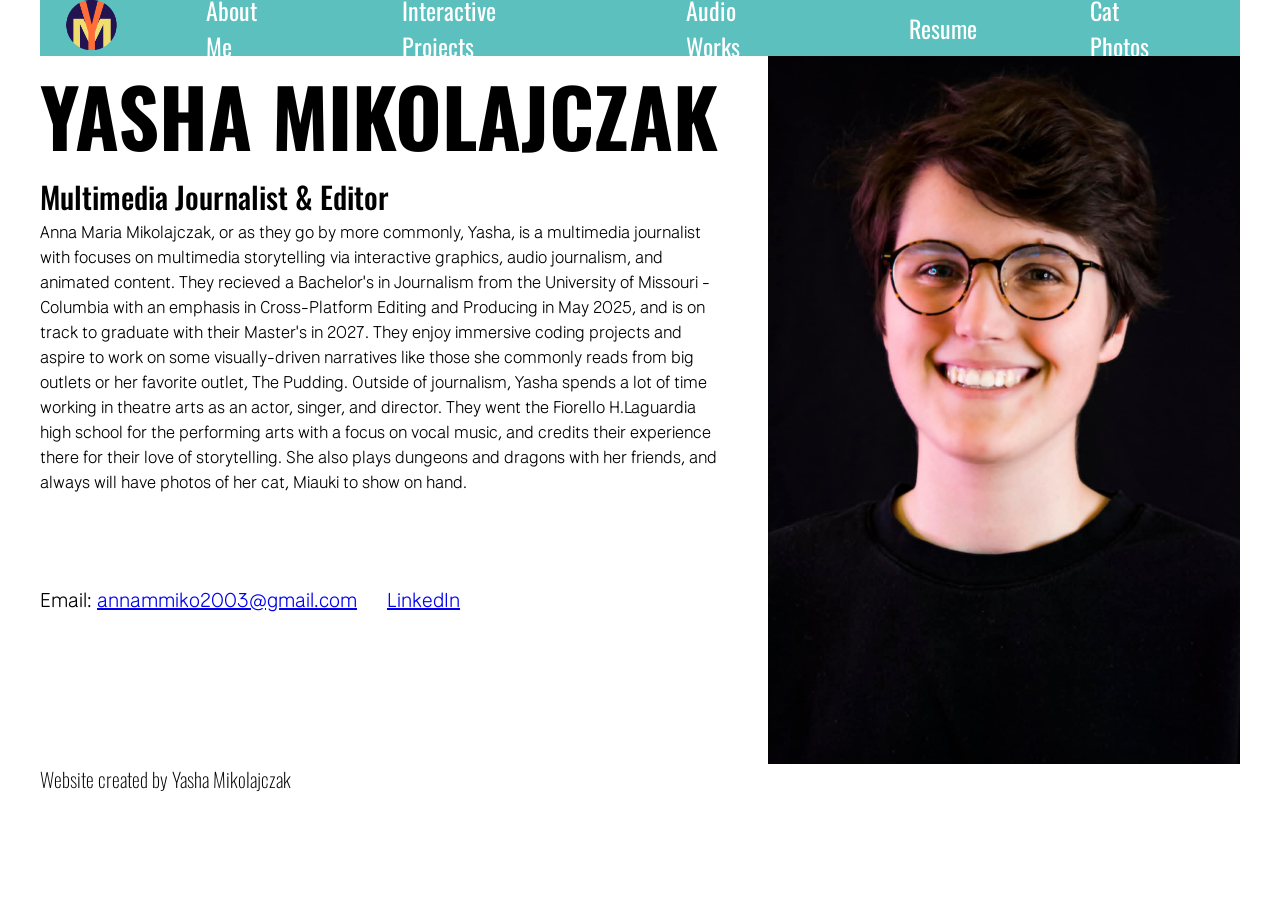
<file: index.html>
<!DOCTYPE html>
<html>
<head>   
    <title>Yasha Mikolajczak Portfolio Website</title>
     <meta charset="UTF-8">
     <meta name="viewport" content="width=device - width, initial-scale=1.0">
     <link rel="stylesheet" href="style.css"> 

     <meta name="description" content="View Yasha Mikolajczak's journalistic work and projects. Click on the tabs to explore content types and contact them with any questions.  ">
     <meta name="author" content="Yasha Mikolajczak">
     <meta name="keywords" content="Yasha Mikolajczak, journalist, interactive graphics, graphics journalist, coding, html, css, audio, audio journalist, radio, NPR ">
    
     <!-- Open Graph -->
    <meta property="og:title" content="Yasha Mikolajczak Portfolio Website">
    <meta property="og:description" content="See Yasha Mikolajczak's work as a interactive graphics and audio journalist.">
    <meta property="og:image" content="https://npr.brightspotcdn.com/dims4/default/496363e/2147483647/strip/true/crop/3024x1588+0+258/resize/1200x630!/quality/90/?url=http%3A%2F%2Fnpr-brightspot.s3.amazonaws.com%2Fac%2Fb5%2Fd96605b64af9b1a3e7707d0d3575%2Fimage-38.jpeg">
    <meta property="og:url" content="https://www.w3schools.com">
    <meta property="og:type" content="website">

    <!-- Twitter Card -->
    <meta name="twitter:card" content="summary_large_image">
    <meta name="twitter:title" content="Yasha Mikolajczak Portfolio Website">
    <meta name="twitter:description" content="See Yasha Mikolajczak's work as a interactive graphics and audio journalist.">
    <meta name="twitter:image" content="https://npr.brightspotcdn.com/dims4/default/496363e/2147483647/strip/true/crop/3024x1588+0+258/resize/1200x630!/quality/90/?url=http%3A%2F%2Fnpr-brightspot.s3.amazonaws.com%2Fac%2Fb5%2Fd96605b64af9b1a3e7707d0d3575%2Fimage-38.jpeg">
<link rel="preconnect" href="https://fonts.googleapis.com">
<link rel="preconnect" href="https://fonts.gstatic.com" crossorigin>
<link href="https://fonts.googleapis.com/css2?family=Oswald:wght@200..700&display=swap" rel="stylesheet">

<link rel="preconnect" href="https://fonts.googleapis.com">
<link rel="preconnect" href="https://fonts.gstatic.com" crossorigin>
<link href="https://fonts.googleapis.com/css2?family=National+Park:wght@200..800&family=Oswald:wght@200..700&display=swap" rel="stylesheet">
</head>

<body> 
    <header>
    <div class="pagetop">
            <div class="logo">
                <img src="images/YMLogo.png">
            </div>

             <div class="navbar"> 
                <ul>
                    <li> <a href="aboutme.html">About Me</a> </li>
                    <li> <a href="interactiveprojects.html">Interactive Projects </a> </li>
                    <li> <a href="audiowork.html">Audio Works</a> </li>
                    <li> <a href="resume.html">Resume </a> </li>
                    <li> <a href="catphotos.html">Cat Photos </a> </li>
                </ul>
             </div>
        </div>
    </header>

    <main> 
   <div class= "headshotandtext"> 
    <div class="nameandbio">
        <div class="name">
            <h1 style="font-family: Oswald; font-size: 80px; font-weight: 800;"> YASHA MIKOLAJCZAK</h1>
        </div>

        <div class="jobtitles">
            <h2 style= "font-family: Oswald; font-size: 30px; font-weight: 500;">Multimedia Journalist & Editor</h2>
        </div>

        <div class="bio">
        <p style="font-family: National Park; font-weight: 300;"> Anna Maria Mikolajczak, or as they go by more commonly, Yasha, is a multimedia journalist with focuses on multimedia storytelling via interactive graphics, audio journalism, and animated content. They recieved a Bachelor's in Journalism  from the University of Missouri -Columbia with an emphasis in Cross-Platform Editing and Producing in May 2025, and is on track to graduate with their Master's in 2027. They enjoy immersive coding projects and aspire to work on some visually-driven narratives like those she commonly reads from big outlets or her favorite outlet, The Pudding. Outside of journalism, Yasha spends a lot of time working in theatre arts as an actor, singer, and director. They went the Fiorello H.Laguardia high school for the performing arts with a focus on vocal music, and credits their experience there for their love of storytelling. She also plays dungeons and dragons with her friends, and always will have photos of her cat, Miauki to show on hand.</p>
        </div>

<br> 
<br> 
<br> 
<br> 

        <div class="contact">
            <div class="email">
                <p>Email: <a href="mailto:annammiko2003@gmail.com">annammiko2003@gmail.com</a></p>
            </div>
            <div class="linkedin"> 
               <p> <a href="https://www.linkedin.com/in/anna-maria-mikolajczak-53219b252/">LinkedIn </a> </p>
            </div>
        </div>
    </div>




        <div class="headshot">
            <img src="images/Headshot.jpeg">
        </div>
    </div>
    </main>
</body>


<footer>
Website created by Yasha Mikolajczak
</footer>

</html>
</file>
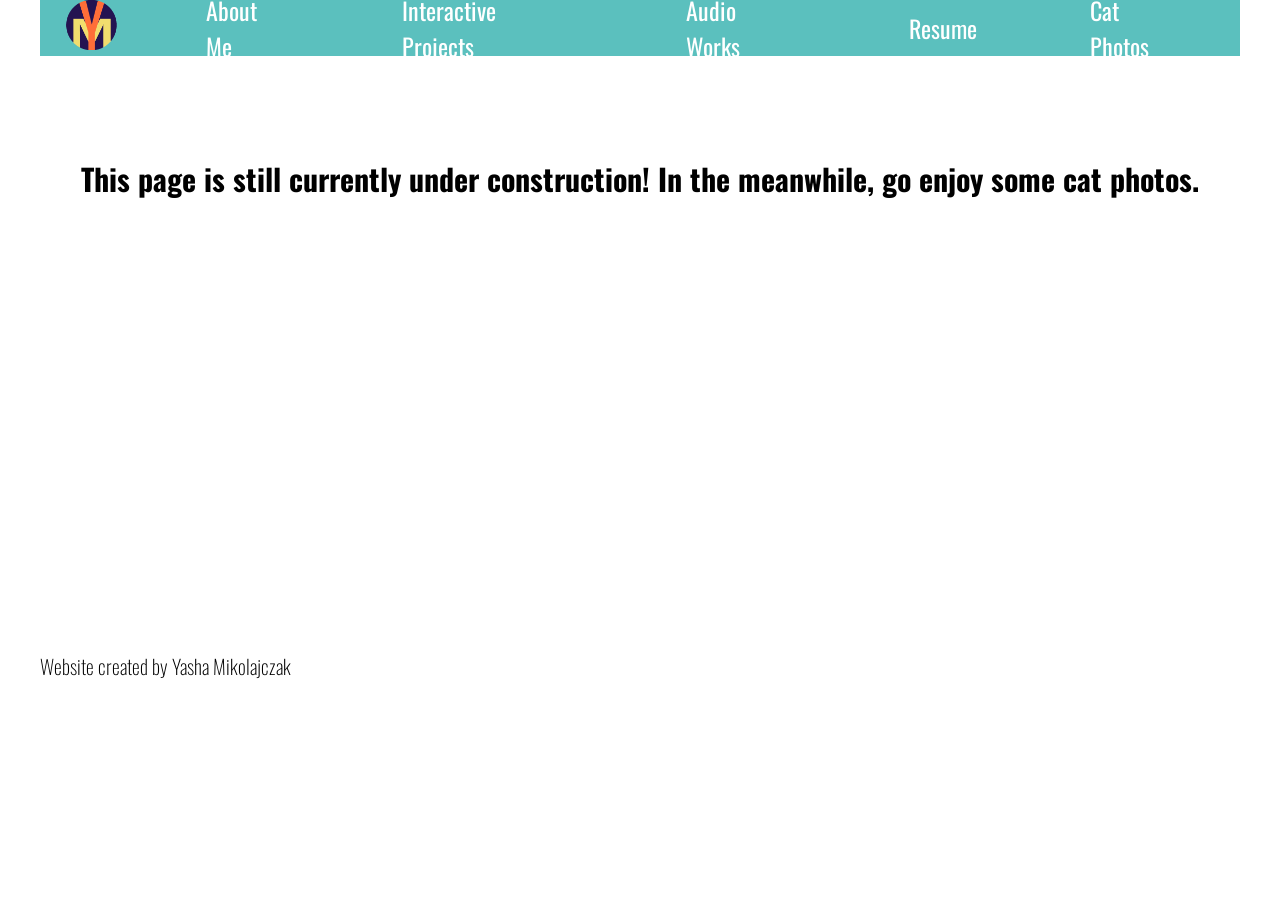
<file: audiowork.html>
<!DOCTYPE html>
<html>
<head>   
    <title>Yasha Mikolajczak Portfolio Website</title>
     <meta charset="UTF-8">
     <meta name="viewport" content="width=device - width, initial-scale=1.0">
     <link rel="stylesheet" href="style.css"> 

     <meta name="description" content="View Yasha Mikolajczak's journalistic work and projects. Click on the tabs to explore content types and contact them with any questions.  ">
     <meta name="author" content="Yasha Mikolajczak">
     <meta name="keywords" content="Yasha Mikolajczak, journalist, interactive graphics, graphics journalist, coding, html, css, audio, audio journalist, radio, NPR ">
    
     <!-- Open Graph -->
    <meta property="og:title" content="Yasha Mikolajczak Portfolio Website">
    <meta property="og:description" content="See Yasha Mikolajczak's work as a interactive graphics and audio journalist.">
    <meta property="og:image" content="https://npr.brightspotcdn.com/dims4/default/496363e/2147483647/strip/true/crop/3024x1588+0+258/resize/1200x630!/quality/90/?url=http%3A%2F%2Fnpr-brightspot.s3.amazonaws.com%2Fac%2Fb5%2Fd96605b64af9b1a3e7707d0d3575%2Fimage-38.jpeg">
    <meta property="og:url" content="https://www.w3schools.com">
    <meta property="og:type" content="website">

    <!-- Twitter Card -->
    <meta name="twitter:card" content="summary_large_image">
    <meta name="twitter:title" content="Yasha Mikolajczak Portfolio Website">
    <meta name="twitter:description" content="See Yasha Mikolajczak's work as a interactive graphics and audio journalist.">
    <meta name="twitter:image" content="https://npr.brightspotcdn.com/dims4/default/496363e/2147483647/strip/true/crop/3024x1588+0+258/resize/1200x630!/quality/90/?url=http%3A%2F%2Fnpr-brightspot.s3.amazonaws.com%2Fac%2Fb5%2Fd96605b64af9b1a3e7707d0d3575%2Fimage-38.jpeg">
<link rel="preconnect" href="https://fonts.googleapis.com">
<link rel="preconnect" href="https://fonts.gstatic.com" crossorigin>
<link href="https://fonts.googleapis.com/css2?family=Oswald:wght@200..700&display=swap" rel="stylesheet">

<link rel="preconnect" href="https://fonts.googleapis.com">
<link rel="preconnect" href="https://fonts.gstatic.com" crossorigin>
<link href="https://fonts.googleapis.com/css2?family=National+Park:wght@200..800&family=Oswald:wght@200..700&display=swap" rel="stylesheet">
</head>

<body> 
    <header>
    <div class="pagetop">
            <div class="logo">
                <img src="images/YMLogo.png">
            </div>

             <div class="navbar"> 
                <ul>
                    <li> <a href="aboutme.html">About Me</a> </li>
                    <li> <a href="interactiveprojects.html">Interactive Projects </a> </li>
                    <li> <a href="audiowork.html">Audio Works</a> </li>
                    <li> <a href="resume.html">Resume </a> </li>
                    <li> <a href="catphotos.html">Cat Photos </a> </li>
                </ul>
             </div>
        </div>
    </header>

<div class="Construction">
<h1>This page is still currently under construction! In the meanwhile, go enjoy some cat photos.</h1>
</div>
<br>
<br>
<br>
<br>
<br>
<br>
<br>
<br>
<br>
<br>
<br>
<br>
<br>
<br>
<br>
<br>
<br>
<br>
<br>
<br>
<br>
<br>
<br>
<br>
<br>
<footer>
    Website created by Yasha Mikolajczak
    </footer>

</html>
</file>
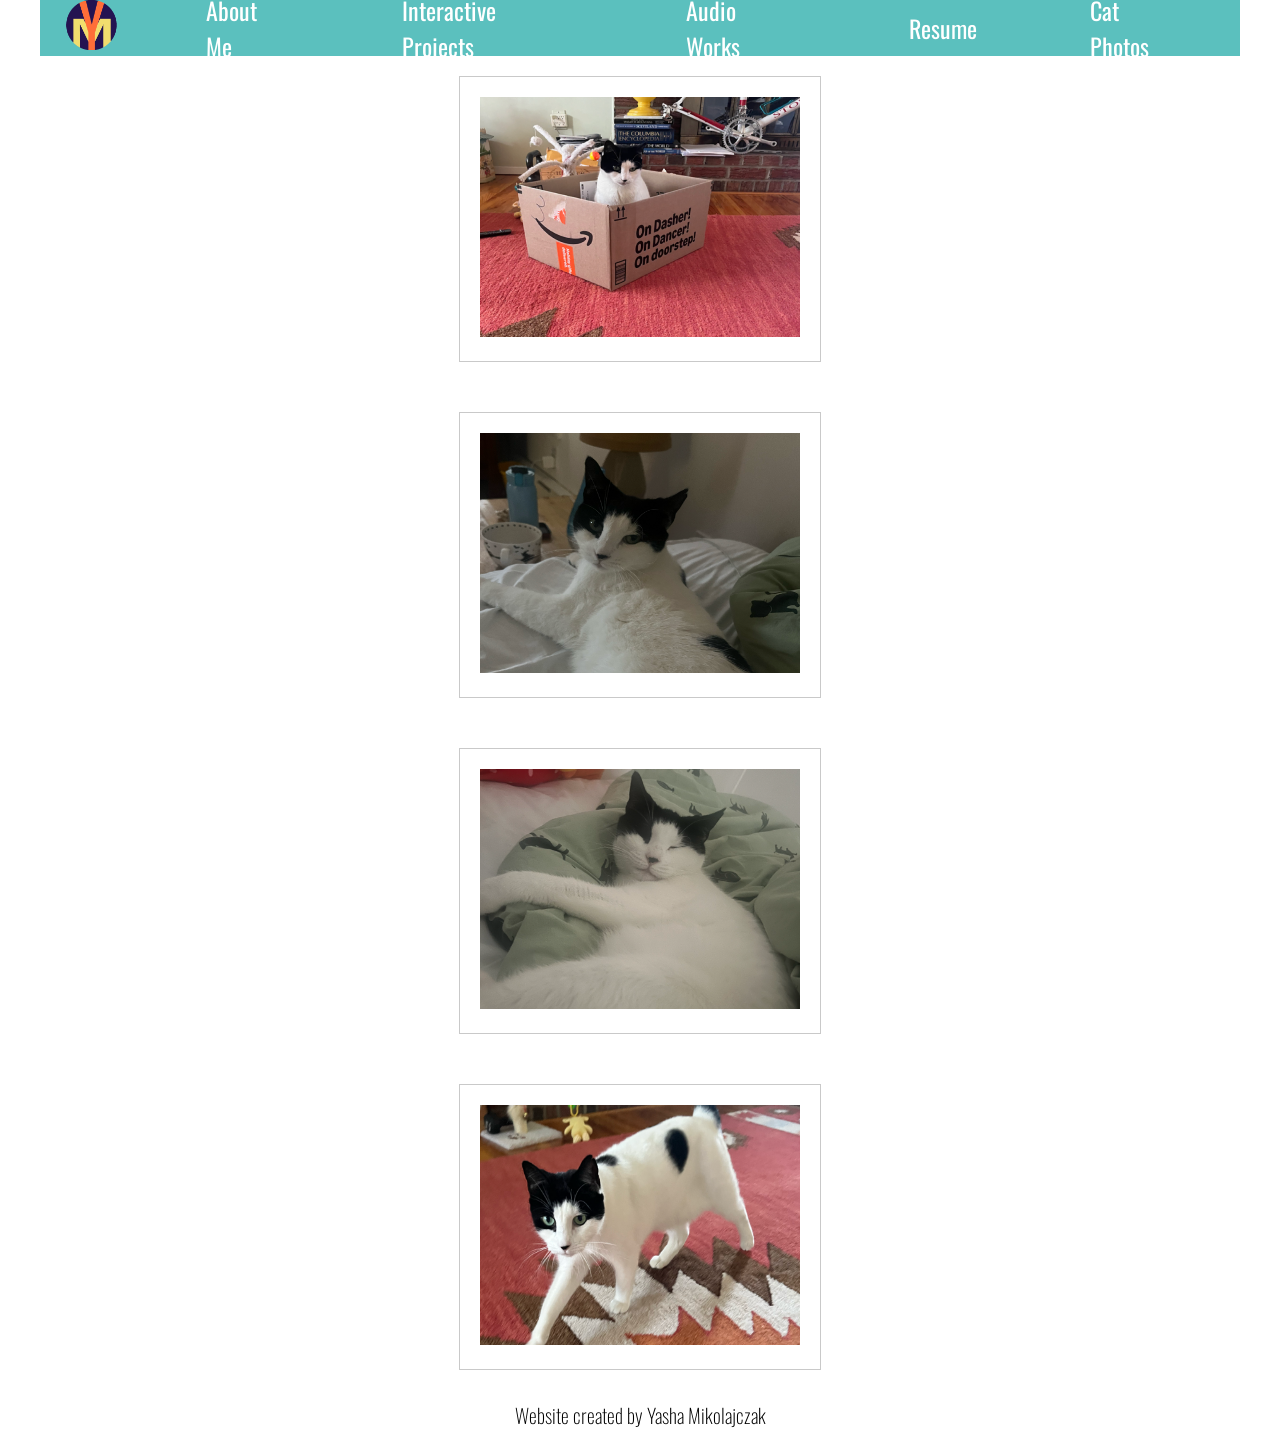
<file: catphotos.html>
<!DOCTYPE html>
<html>
<head>   
    <title>Yasha Mikolajczak Portfolio Website</title>
     <meta charset="UTF-8">
     <meta name="viewport" content="width=device - width, initial-scale=1.0">
     <link rel="stylesheet" href="style.css"> 

     <meta name="description" content="View Yasha Mikolajczak's journalistic work and projects. Click on the tabs to explore content types and contact them with any questions.  ">
     <meta name="author" content="Yasha Mikolajczak">
     <meta name="keywords" content="Yasha Mikolajczak, journalist, interactive graphics, graphics journalist, coding, html, css, audio, audio journalist, radio, NPR ">
    
     <!-- Open Graph -->
    <meta property="og:title" content="Yasha Mikolajczak Portfolio Website">
    <meta property="og:description" content="See Yasha Mikolajczak's work as a interactive graphics and audio journalist.">
    <meta property="og:image" content="https://npr.brightspotcdn.com/dims4/default/496363e/2147483647/strip/true/crop/3024x1588+0+258/resize/1200x630!/quality/90/?url=http%3A%2F%2Fnpr-brightspot.s3.amazonaws.com%2Fac%2Fb5%2Fd96605b64af9b1a3e7707d0d3575%2Fimage-38.jpeg">
    <meta property="og:url" content="https://www.w3schools.com">
    <meta property="og:type" content="website">

    <!-- Twitter Card -->
    <meta name="twitter:card" content="summary_large_image">
    <meta name="twitter:title" content="Yasha Mikolajczak Portfolio Website">
    <meta name="twitter:description" content="See Yasha Mikolajczak's work as a interactive graphics and audio journalist.">
    <meta name="twitter:image" content="https://npr.brightspotcdn.com/dims4/default/496363e/2147483647/strip/true/crop/3024x1588+0+258/resize/1200x630!/quality/90/?url=http%3A%2F%2Fnpr-brightspot.s3.amazonaws.com%2Fac%2Fb5%2Fd96605b64af9b1a3e7707d0d3575%2Fimage-38.jpeg">
<link rel="preconnect" href="https://fonts.googleapis.com">
<link rel="preconnect" href="https://fonts.gstatic.com" crossorigin>
<link href="https://fonts.googleapis.com/css2?family=Oswald:wght@200..700&display=swap" rel="stylesheet">

<link rel="preconnect" href="https://fonts.googleapis.com">
<link rel="preconnect" href="https://fonts.gstatic.com" crossorigin>
<link href="https://fonts.googleapis.com/css2?family=National+Park:wght@200..800&family=Oswald:wght@200..700&display=swap" rel="stylesheet">
</head>

<body> 
    <header>
    <div class="pagetop">
            <div class="logo">
                <img src="images/YMLogo.png">
            </div>

             <div class="navbar"> 
                <ul>
                    <li> <a href="aboutme.html">About Me</a> </li>
                    <li> <a href="interactiveprojects.html">Interactive Projects </a> </li>
                    <li> <a href="audiowork.html">Audio Works</a> </li>
                    <li> <a href="resume.html">Resume </a> </li>
                    <li> <a href="catphotos.html">Cat Photos </a> </li>
                </ul>
             </div>
        </div>
    </header>

    <div class="cats">
        <div class=" article">
         <article>
          <img src="images/Miauki photos/Screenshot 2026-11-12 at 8.36.31 AM.png" alt="The rooftop of an apartment building in Columbia, Missouri.">
        </article>
        </div>
          
      <div class=" article">
        <article>
          <img src="images/Miauki photos/Screenshot 2026-11-12 at 8.36.43 AM.png" alt="A scattering of photos showcasing the history of hazardous waste in Berger, Missouri.">
        </article>
      </div>
          
      <div class=" article">
        <article>
         <img src="images/Miauki photos/Screenshot 2026-11-12 at 8.37.18 AM.png" alt="The rooftop of an apartment building in Columbia, Missouri.">
       </article>
       </div>

       <div class=" article">
        <article>
         <img src="images/Miauki photos/Screenshot 2026-11-12 at 8.37.41 AM.png" alt="The rooftop of an apartment building in Columbia, Missouri.">
       </article>
       </div>

          </main>
      </body>
</body>

<footer>
    Website created by Yasha Mikolajczak
    </footer>

    </html>
</file>
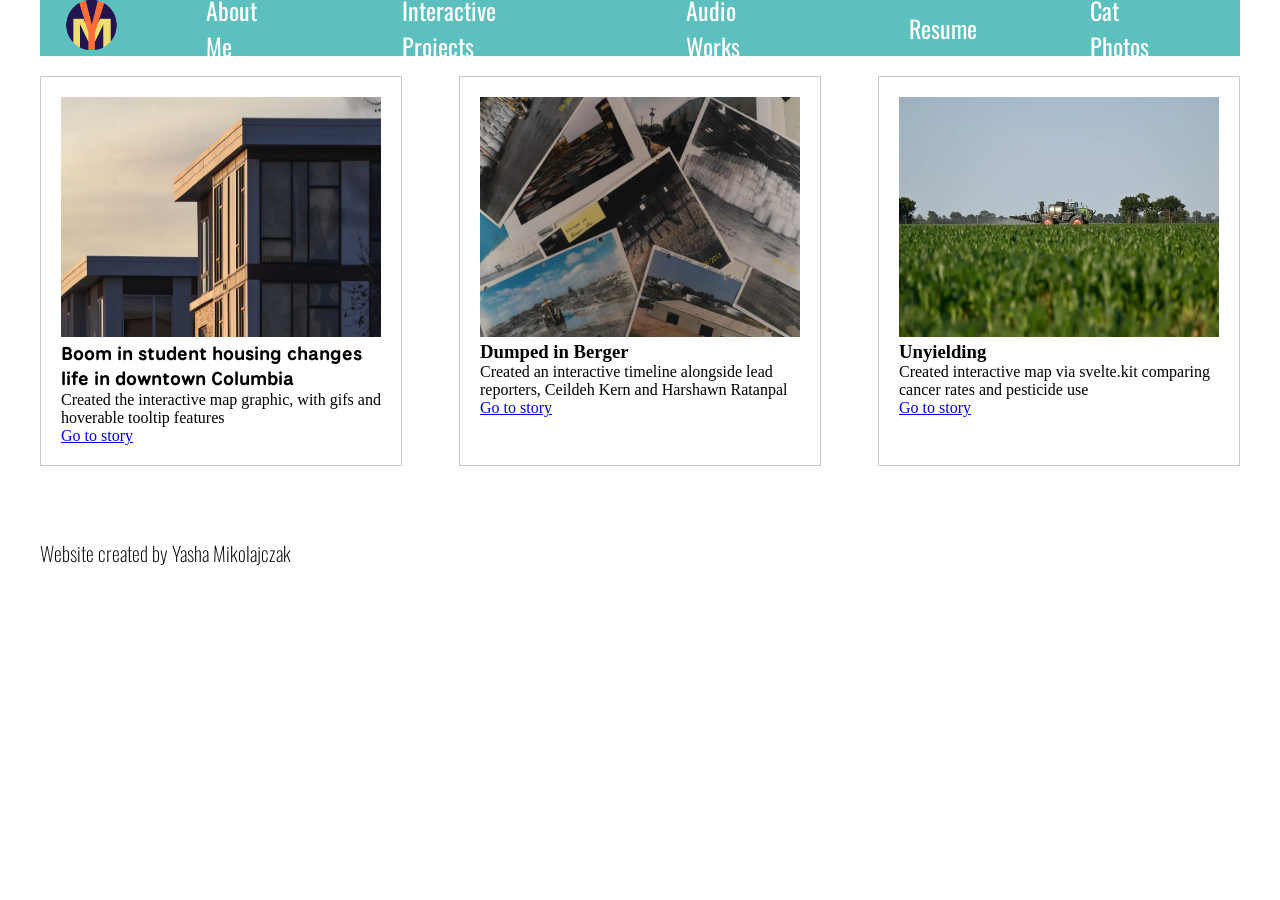
<file: interactiveprojects.html>
<!DOCTYPE html>
<html>
<head>   
    <title>Yasha Mikolajczak Portfolio Website</title>
     <meta charset="UTF-8">
     <meta name="viewport" content="width=device - width, initial-scale=1.0">
     <link rel="stylesheet" href="style.css"> 

     <meta name="description" content="View Yasha Mikolajczak's journalistic work and projects. Click on the tabs to explore content types and contact them with any questions.  ">
     <meta name="author" content="Yasha Mikolajczak">
     <meta name="keywords" content="Yasha Mikolajczak, journalist, interactive graphics, graphics journalist, coding, html, css, audio, audio journalist, radio, NPR ">
    
     <!-- Open Graph -->
    <meta property="og:title" content="Yasha Mikolajczak Portfolio Website">
    <meta property="og:description" content="See Yasha Mikolajczak's work as a interactive graphics and audio journalist.">
    <meta property="og:image" content="https://npr.brightspotcdn.com/dims4/default/496363e/2147483647/strip/true/crop/3024x1588+0+258/resize/1200x630!/quality/90/?url=http%3A%2F%2Fnpr-brightspot.s3.amazonaws.com%2Fac%2Fb5%2Fd96605b64af9b1a3e7707d0d3575%2Fimage-38.jpeg">
    <meta property="og:url" content="https://www.w3schools.com">
    <meta property="og:type" content="website">

    <!-- Twitter Card -->
    <meta name="twitter:card" content="summary_large_image">
    <meta name="twitter:title" content="Yasha Mikolajczak Portfolio Website">
    <meta name="twitter:description" content="See Yasha Mikolajczak's work as a interactive graphics and audio journalist.">
    <meta name="twitter:image" content="https://npr.brightspotcdn.com/dims4/default/496363e/2147483647/strip/true/crop/3024x1588+0+258/resize/1200x630!/quality/90/?url=http%3A%2F%2Fnpr-brightspot.s3.amazonaws.com%2Fac%2Fb5%2Fd96605b64af9b1a3e7707d0d3575%2Fimage-38.jpeg">
<link rel="preconnect" href="https://fonts.googleapis.com">
<link rel="preconnect" href="https://fonts.gstatic.com" crossorigin>
<link href="https://fonts.googleapis.com/css2?family=Oswald:wght@200..700&display=swap" rel="stylesheet">

<link rel="preconnect" href="https://fonts.googleapis.com">
<link rel="preconnect" href="https://fonts.gstatic.com" crossorigin>
<link href="https://fonts.googleapis.com/css2?family=National+Park:wght@200..800&family=Oswald:wght@200..700&display=swap" rel="stylesheet">
</head>

<body> 
    <header>
    <div class="pagetop">
            <div class="logo">
                <img src="images/YMLogo.png">
            </div>

             <div class="navbar"> 
                <ul>
                    <li> <a href="aboutme.html">About Me</a> </li>
                    <li> <a href="interactiveprojects.html">Interactive Projects </a> </li>
                    <li> <a href="audiowork.html">Audio Works</a> </li>
                    <li> <a href="resume.html">Resume </a> </li>
                    <li> <a href="catphotos.html">Cat Photos </a> </li>
                </ul>
             </div>
        </div>
    </header>

<div class="projects">
  <div class=" article">
   <article>
    <img src="images/columbiaskyline.png" alt="The rooftop of an apartment building in Columbia, Missouri.">
    <h3 style="font-family: National Park">Boom in student housing changes life in downtown Columbia</h3>
    <p> Created the interactive map graphic, with gifs and hoverable tooltip features</p>
    <a href="https://www.columbiamissourian.com/visuals/graphics/a-change-in-downtown-columbias-student-housing/html_d498acc8-360b-412c-b822-608aebb5de1a.html">Go to story</a>
  </article>
  </div>
    
<div class=" article">
  <article>
    <img src="images/berger.jpeg" alt="A scattering of photos showcasing the history of hazardous waste in Berger, Missouri.">
    <h3>Dumped in Berger</h3>
    <p> Created an interactive timeline alongside lead reporters, Ceildeh Kern and Harshawn Ratanpal</p>
    <a href="https://www.kbia.org/kbia-news/2025-12-14/how-13-million-pounds-of-hazardous-powder-wound-up-in-an-abandoned-missouri-warehouse">Go to story</a>
  </article>
</div>
    
<div class=" article">
  <article>
    <img src="images/Unyielding.jpeg" alt="An open field, with a tractor going through picking up crops">
    <h3>Unyielding</h3>
    <p> Created interactive map via svelte.kit comparing cancer rates and pesticide use </p>
    <a href="https://www.investigatemidwest.org/the-unseen-harvest-pesticides-cancer-and-rural-missouris-health-crisis/">Go to story</a>
  </article>
  </div>
</div>
    </main>
</body>

<br>
<br>
<br>
<br>

<footer>
Website created by Yasha Mikolajczak
</footer>

</html>
</file>
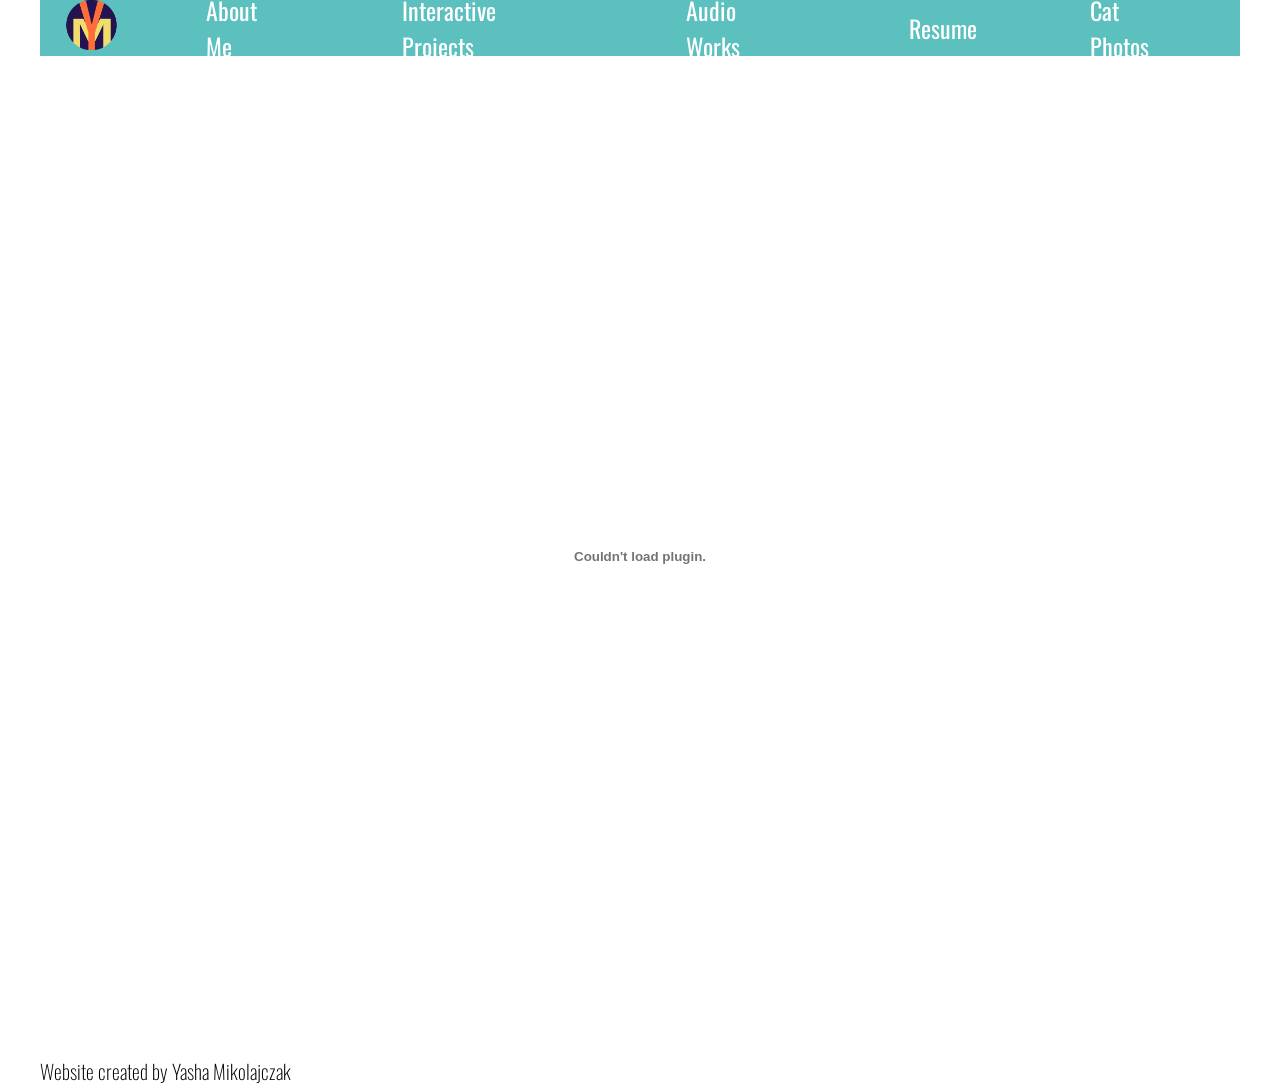
<file: resume.html>
<!DOCTYPE html>
<html>
<head>   
    <title>Yasha Mikolajczak Portfolio Website</title>
     <meta charset="UTF-8">
     <meta name="viewport" content="width=device - width, initial-scale=1.0">
     <link rel="stylesheet" href="style.css"> 

     <meta name="description" content="View Yasha Mikolajczak's journalistic work and projects. Click on the tabs to explore content types and contact them with any questions.  ">
     <meta name="author" content="Yasha Mikolajczak">
     <meta name="keywords" content="Yasha Mikolajczak, journalist, interactive graphics, graphics journalist, coding, html, css, audio, audio journalist, radio, NPR ">
    
     <!-- Open Graph -->
    <meta property="og:title" content="Yasha Mikolajczak Portfolio Website">
    <meta property="og:description" content="See Yasha Mikolajczak's work as a interactive graphics and audio journalist.">
    <meta property="og:image" content="https://npr.brightspotcdn.com/dims4/default/496363e/2147483647/strip/true/crop/3024x1588+0+258/resize/1200x630!/quality/90/?url=http%3A%2F%2Fnpr-brightspot.s3.amazonaws.com%2Fac%2Fb5%2Fd96605b64af9b1a3e7707d0d3575%2Fimage-38.jpeg">
    <meta property="og:url" content="https://www.w3schools.com">
    <meta property="og:type" content="website">

    <!-- Twitter Card -->
    <meta name="twitter:card" content="summary_large_image">
    <meta name="twitter:title" content="Yasha Mikolajczak Portfolio Website">
    <meta name="twitter:description" content="See Yasha Mikolajczak's work as a interactive graphics and audio journalist.">
    <meta name="twitter:image" content="https://npr.brightspotcdn.com/dims4/default/496363e/2147483647/strip/true/crop/3024x1588+0+258/resize/1200x630!/quality/90/?url=http%3A%2F%2Fnpr-brightspot.s3.amazonaws.com%2Fac%2Fb5%2Fd96605b64af9b1a3e7707d0d3575%2Fimage-38.jpeg">
<link rel="preconnect" href="https://fonts.googleapis.com">
<link rel="preconnect" href="https://fonts.gstatic.com" crossorigin>
<link href="https://fonts.googleapis.com/css2?family=Oswald:wght@200..700&display=swap" rel="stylesheet">

<link rel="preconnect" href="https://fonts.googleapis.com">
<link rel="preconnect" href="https://fonts.gstatic.com" crossorigin>
<link href="https://fonts.googleapis.com/css2?family=National+Park:wght@200..800&family=Oswald:wght@200..700&display=swap" rel="stylesheet">
</head>

<body> 
    <header>
    <div class="pagetop">
            <div class="logo">
                <img src="images/YMLogo.png">
            </div>

             <div class="navbar"> 
                <ul>
                    <li> <a href="Aboutme.html">About Me</a> </li>
                    <li> <a href="interactiveprojects.html">Interactive Projects </a> </li>
                    <li> <a href="audiowork.html">Audio Works</a> </li>
                    <li> <a href="resume.html">Resume </a> </li>
                    <li> <a href="catphotos.html">Cat Photos </a> </li>
                </ul>
             </div>
        </div>
    </header>

<div class="resumepdf">
<embed src="resume/Mikolajczak_Resume (December 2026).pdf" width="500" height="1000" 
 type="application/pdf">
</div>

<footer>
    Website created by Yasha Mikolajczak
    </footer>

    </html>
</file>
<file: style.css>
* {
    margin: 0;
    padding: 0;
}

body {
    background-color: #ffffff;
    background-size: 64px 64px;
    max-width: 1200px;
    margin: 0 auto;
    }

.pagetop {
    display: flex;
    background-color: #5BC0be;
}

.logo {
    width: 10%;
}

.logo img {
    height: 50px;
    margin: 0 auto;
}

.navbar {
    width: 100%;
}
.navbar ul {
    list-style-type: none;
    background-color: #5BC0be;
    /* crucial thing for creating a flex box on the page*/
    display: flex; 
    /* by default will turn everything into row*/
    margin: 50 auto;
    height: 56px; 
    padding: 0;
}

.navbar li {
    display: flex;
}
.navbar a {
    display: flex;
    align-items: center;
    color: rgb(255, 255, 255);
    text-decoration: none;
    padding: 15px 56.85px;
    font-size: 1.5rem;
    font-family: "Oswald", sans-serif;

}
.navbar a:hover {
    background-color: #f37748;
    color: #7d2e68;
    }

.headshotandtext {
    display: flex;
    align-items: flex-start;
    gap: 40px;
}

.nameandbio {
    flex: 1;
}

.bio {
    width: 43rem;
    font-size: 17px;
    line-height: 25px;
}

.headshot {
    flex: 200px;
}

.headshot img {
    width: 100%;
    display: block;

}

.contact {
    text-align: left;
    display: flex;
    margin-top: 20px;
    align-items: center;
    gap: 30px;
}

.contact p {
margin: 0;
font-family: National Park; 
font-weight: 300;
font-size: 20px;
}

.projects {
    display: flex; 
    justify-content: space-between;
}

.article {
    width: 320px; 
    padding: 20px; 
    border: 1px solid #c9c9c9;
    margin-top: 20px;
}

.article img {
    height: 240px;
    width: 320px
}

.resumepdf {
    display: flex;
    justify-content: center;
}

.Construction {
    display: flex;
    justify-content: center;
    margin-top: 100px;
    font-size: 15px;
    font-family: "Oswald", sans-serif;

}

.cats {
    display: flex; 
    justify-content: space-between;
    flex-direction: column;
    align-items: center;
    gap: 30px;
}

footer {
    font-family: "Oswald", sans-serif;
    font-weight: 200;
    font-size: 20px;
}
</file>
